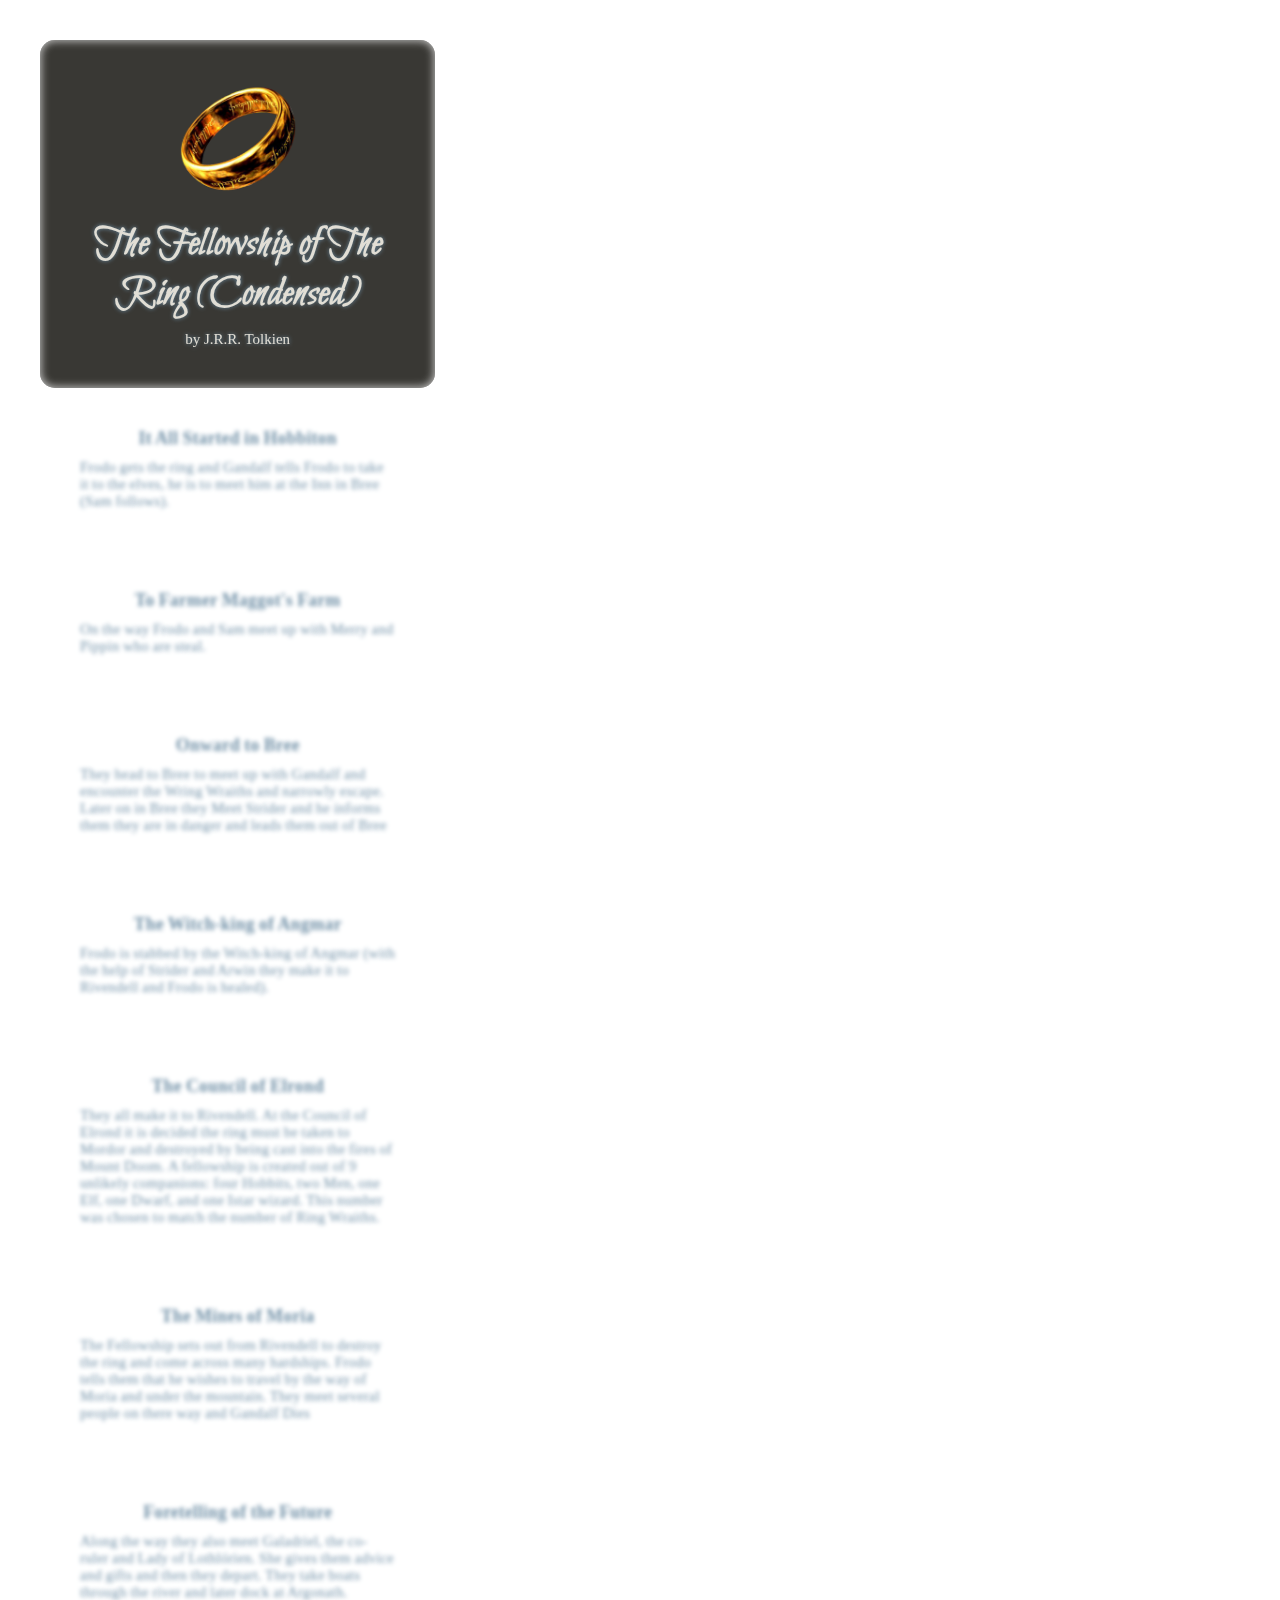
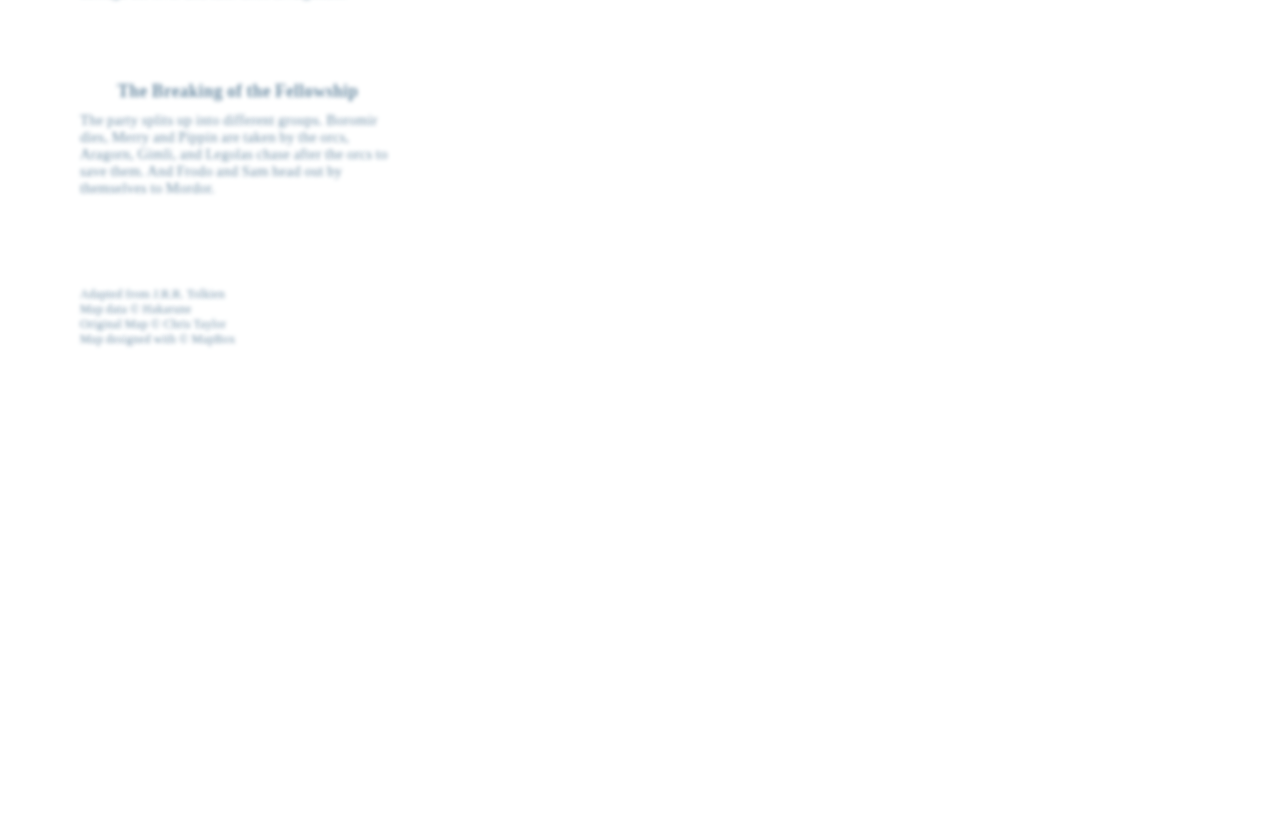
<file: index.html>
<!DOCTYPE html>
<html>
	<head>
		<meta charset='UTF-8'/>
		<!--[if lt IE 9]>
			<script src="https://html5shim.googlecode.com/svn/trunk/html5.js"></script>
		<![endif]-->
		 <meta name="viewport" content="width=device-width, user-scalable=false;">
		<script src='underscore-min.js'></script>
		<script src='https://api.tiles.mapbox.com/mapbox.js/v0.6.7/mapbox.js'></script>
		<link href='https://api.tiles.mapbox.com/mapbox.js/v0.6.7/mapbox.css' rel='stylesheet' />
		<link href='http://fonts.googleapis.com/css?family=Bilbo+Swash+Caps' rel='stylesheet' type='text/css'>
		<link href='styles.css' rel='stylesheet' />
	</head>
	<body class='section-0'>

		<div id='pane'><div id='map'></div></div>

			<article>
			  <section id='cover' class='cover active'>
				<h1>The Fellowship of The Ring (Condensed)</h1>
				<p>by J.R.R. Tolkien</p>
			  </section>
			  <section id='hobbiton'>
				<h2>It All Started in Hobbiton</h2>
				<p>Frodo gets the ring and Gandalf tells Frodo to take it to the elves, he is to meet him at the Inn in Bree (Sam follows).</p>
			  </section>
			  <section id='maggot'>
				<h2>To Farmer Maggot's Farm</h2>
				<p>On the way Frodo and Sam meet up with Merry and Pippin who are steal.</p>
			  </section>
			  <section id='bree'>
				<h2>Onward to Bree</h2>
				<p>They head to Bree to meet up with Gandalf and encounter the Wring Wraiths and narrowly escape. Later on in Bree they Meet Strider and he informs them they are in danger and leads them out of Bree</p>
			  </section>
			  <section id='weathertop'>
				<h2>The Witch-king of Angmar</h2>
				<p>Frodo is stabbed by the Witch-king of Angmar (with the help of Strider and Arwin they make it to Rivendell and Frodo is healed).</p>
			  </section>
			  <section id='rivendell'>
				<h2>The Council of Elrond</h2>
				<p>They all make it to Rivendell. At the Council of Elrond it is decided the ring must be taken to Mordor and destroyed by being cast into the fires of Mount Doom. A fellowship is created out of 9 unlikely companions: four Hobbits, two Men, one Elf, one Dwarf, and one Istar wizard. This number was chosen to match the number of Ring Wraiths.</p>
			  </section>
			  <section id='moria'>
				<h2>The Mines of Moria</h2>
				<p>The Fellowship sets out from Rivendell to destroy the ring and come across many hardships. Frodo tells them that he wishes to travel by the way of Moria and under the mountain. They meet several people on there way and Gandalf Dies</p>
			  </section>
			  <section id='lothlorien'>
				<h2>Foretelling of the Future</h2>
				<p>Along the way they also meet Galadriel, the co-ruler and Lady of Lothlórien. She gives them advice and gifts and then they depart. They take boats through the river and later dock at Argonath.</p>
			  </section>
			  <section id='argonath'>
				<h2>The Breaking of the Fellowship</h2>
				<p>The party splits up into different groups. Boromir dies, Merry and Pippin are taken by the orcs, Aragorn, Gimli, and Legolas chase after the orcs to save them. And Frodo and Sam head out by themselves to Mordor.</p>
				</section>
			  <section id='footer'>
				<small class='footer'>
				  Adapted from <a href='http://www.amazon.com/J-R-R-Tolkien-Boxed-Hobbit-Rings/dp/0345340426/ref=cm_lmf_tit_1'>J.R.R. Tolkien</a><br/>
				  Map data &copy; <a href='gplus.to/hakarune'>Hakarune</a><br/>
				  Original Map &copy; <a href='http://tolkiengateway.net/'>Chris Taylor</a><br/>
				  Map designed with &copy; <a href='http://mapbox.com/about/maps/'>MapBox</a>
				</small>
			  </section>
			</article>

		<script>
			var geojson = [
			  { "geometry": { "type": "Point", "coordinates": [-65, 45] },
				"properties": { "id": "cover", "zoom": 4 } },
			  { "geometry": { "type": "Point", "coordinates": [-77.6953, 44.653] },
				"properties": { "id": "hobbiton" } },
			  { "geometry": { "type": "Point", "coordinates": [-72.9712, 42.261] },
				"properties": { "id": "maggot" } },
			  { "geometry": { "type": "Point", "coordinates": [-59.2383, 43.5804] },
				"properties": { "id": "bree" } },
			  { "geometry": { "type": "Point", "coordinates": [-44.7803, 44.7779] },
				"properties": { "id": "weathertop" } },
			  { "geometry": { "type": "Point", "coordinates": [-9.9976, 45.8288] },
				"properties": { "id": "rivendell" } },
			  { "geometry": { "type": "Point", "coordinates": [-17.6221, 22.1467] },
				"properties": { "id": "moria" } },
			  { "geometry": { "type": "Point", "coordinates": [-1.3623, 14.0513] },
				"properties": { "id": "lothlorien" } },
			  { "geometry": { "type": "Point", "coordinates": [20.6543, -23.6043] },
				"properties": { "id": "argonath" } },
			  { "geometry": { "type": "Point", "coordinates": [60, 20] },
				"properties": { "id": "footer", "zoom": 3 } }
			];
			var tiles = mapbox.layer().tilejson({
			  tiles: [ "http://a.tiles.mapbox.com/v3/hakarune.Middle-Earth/{z}/{x}/{y}.png" ]
			});
			var icons = mapbox.markers.layer()
			  // Load up markers from geojson data.
			  .features(geojson)
			  // Define a new factory function. Takes geojson input and returns a
			  // DOM element that represents the point.
			  .factory(function(f) {
				var el = document.createElement('div');
				el.className = 'icon icon-' + f.properties.id;
				return el;
			  });

			// Creates the map with tile and marker layers and
			// no input handlers (mouse drag, scrollwheel, etc).
			var map = mapbox.map('map', [tiles, icons], null, []);

			// Array of story section elements.
			var sections = document.getElementsByTagName('section');

			// Array of marker elements with order matching section elements.
			var markers = _(sections).map(function(section) {
			  return _(icons.markers()).find(function(m) {
				return m.data.properties.id === section.id;
			  });
			});

			// Helper to set the active section.
			var setActive = function(index, ease) {
			  // Set active class on sections, markers.
			  _(sections).each(function(s) { s.className = s.className.replace(' active', '') });
			  _(markers).each(function(m) { m.element.className = m.element.className.replace(' active', '') });
			  sections[index].className += ' active';
			  markers[index].element.className += ' active';

			  // Set a body class for the active section.
			  document.body.className = 'section-' + index;

			  // Ease map to active marker.
			  if (!ease) {
				map.centerzoom(markers[index].location, markers[index].data.properties.zoom||6);
			  } else {
				map.ease.location(markers[index].location).zoom(markers[index].data.properties.zoom||6).optimal(0.7, 1.00);
			  }

			  return true;
			};

			// Bind to scroll events to find the active section.
			window.onscroll = _(function() {
			  // IE 8
			  if (window.pageYOffset === undefined) {
				var y = document.documentElement.scrollTop;
				var h = document.documentElement.clientHeight;
			  } else {
				var y = window.pageYOffset;
				var h = window.innerHeight;
			  }

			  // If scrolled to the very top of the page set the first section active.
			  if (y === 0) return setActive(0, true);

			  // Otherwise, conditionally determine the extent to which page must be
			  // scrolled for each section. The first section that matches the current
			  // scroll position wins and exits the loop early.
			  var memo = 0;
			  var buffer = (h * 0.3333);
			  var active = _(sections).any(function(el, index) {
				memo += el.offsetHeight;
				return y < (memo-buffer) ? setActive(index, true) : false;
			  });

			  // If no section was set active the user has scrolled past the last section.
			  // Set the last section active.
			  if (!active) setActive(sections.length - 1, true);
			}).debounce(10);

			// Set map to first section.
			setActive(0, false);
		</script>
			
	</body>
</html>
</file>
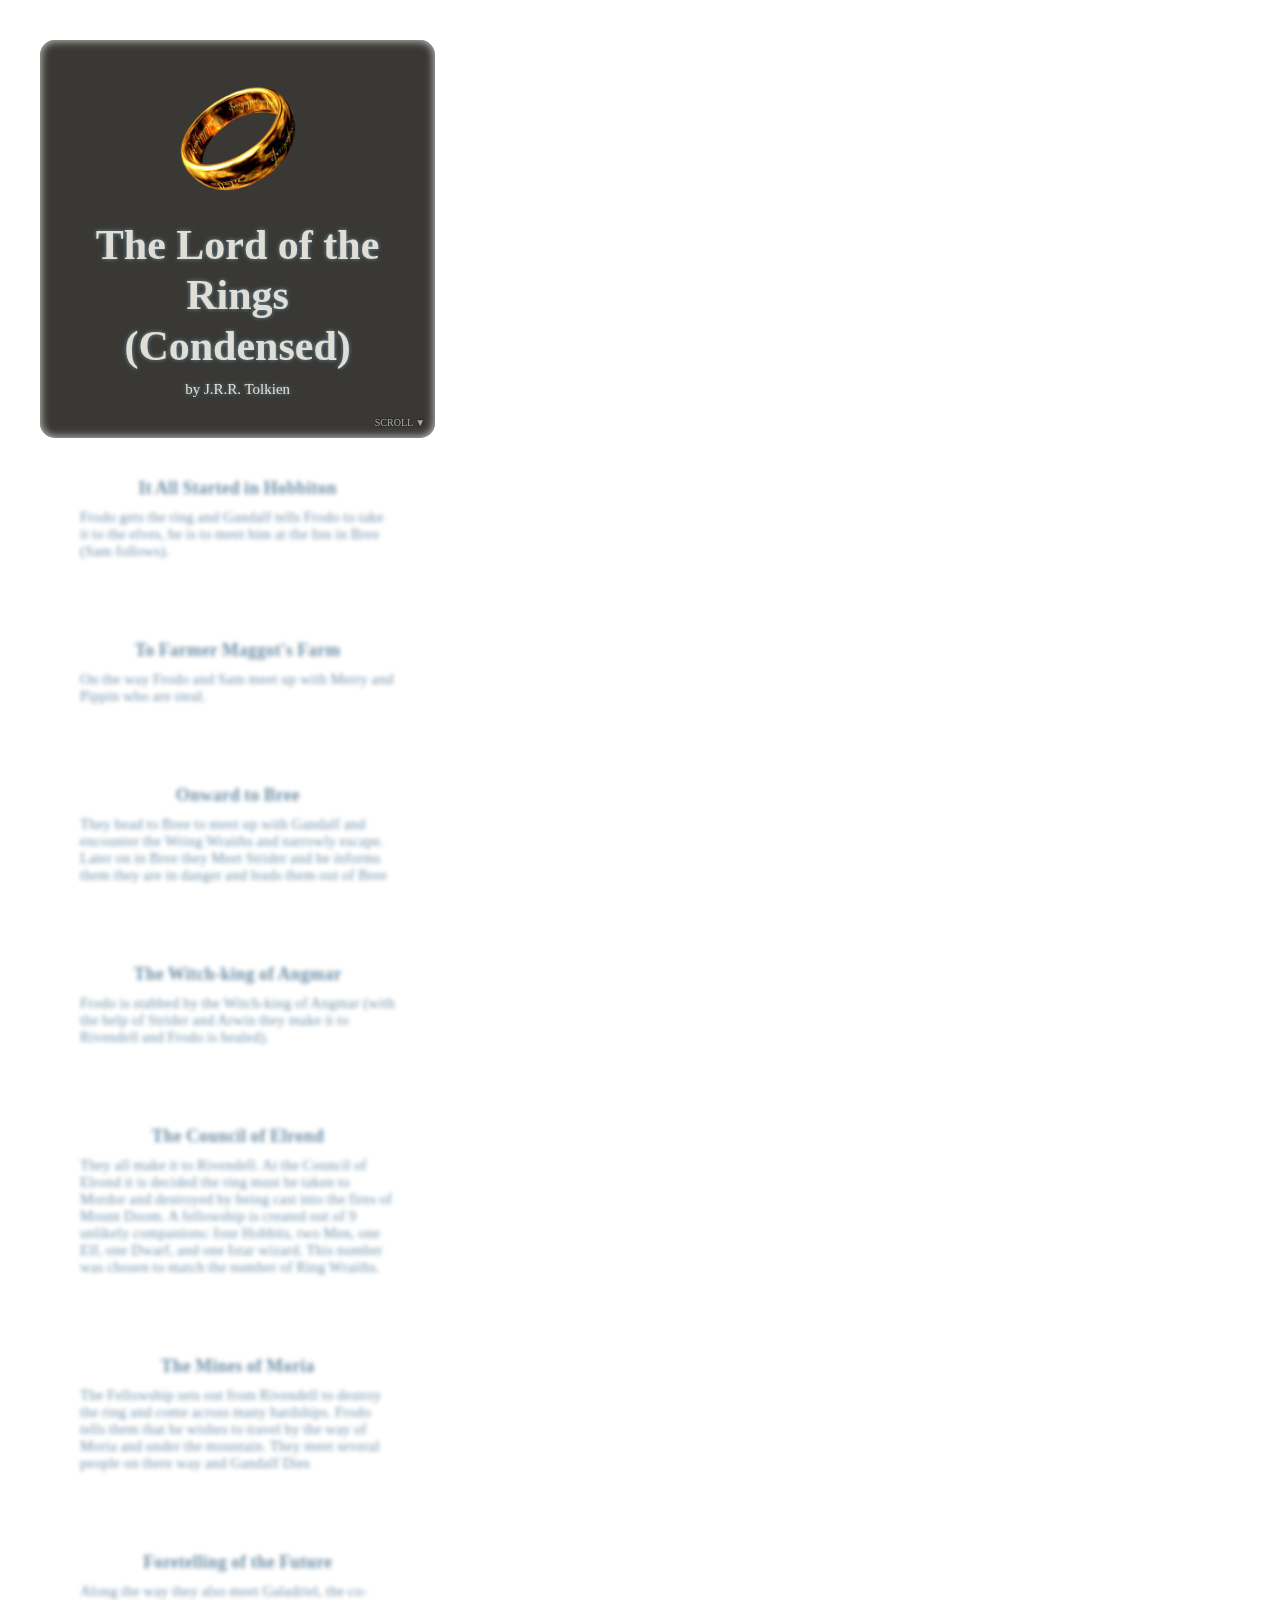
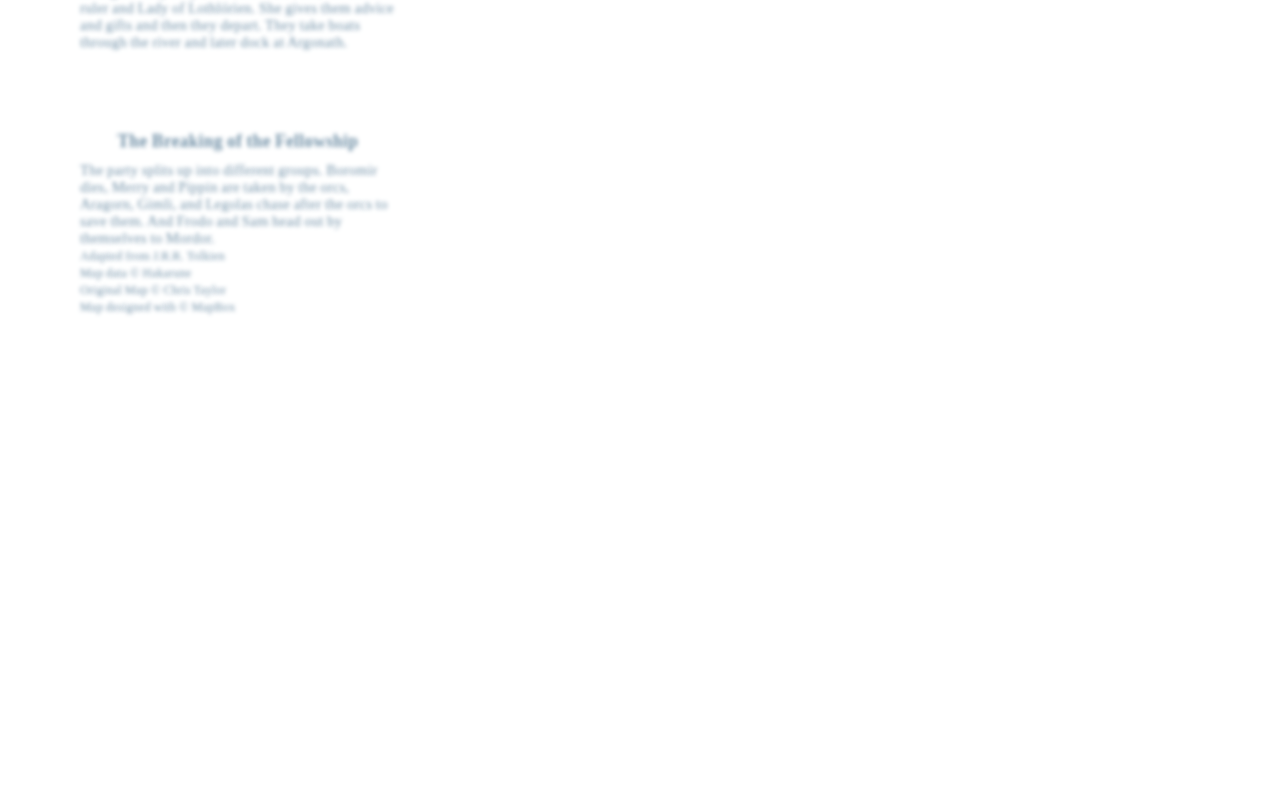
<file: index-2.html>
<!DOCTYPE html>
<html>
	<head>
		<meta name='viewport' content='width=device-width, initial-scale=1.0, maximum-scale=1.0, user-scalable=no' />
		<script src='http://api.tiles.mapbox.com/mapbox.js/v1.3.1/mapbox.js'></script>
		<link href='http://api.tiles.mapbox.com/mapbox.js/v1.3.1/mapbox.css' rel='stylesheet' />
		<link href='styles.css' rel='stylesheet' />
		<!--[if lte IE 8]>
			<link href='http://api.tiles.mapbox.com/mapbox.js/v1.3.1/mapbox.ie.css' rel='stylesheet' >
		<![endif]-->
	</head>
	<body class='section-0'>

		<div id='pane'><div id='map'></div></div>

			<article>
			  <section id='cover' class='cover active'>
				<h1>The Lord of the Rings (Condensed)</h1>
				<p>by J.R.R. Tolkien</p>
				<small class='scroll'>Scroll ▼</small>
			  </section>
			  <section id='hobbiton'>
				<h2>It All Started in Hobbiton</h2>
				<p>Frodo gets the ring and Gandalf tells Frodo to take it to the elves, he is to meet him at the Inn in Bree (Sam follows).</p>
			  </section>
			  <section id='maggot'>
				<h2>To Farmer Maggot's Farm</h2>
				<p>On the way Frodo and Sam meet up with Merry and Pippin who are steal.</p>
			  </section>
			  <section id='bree'>
				<h2>Onward to Bree</h2>
				<p>They head to Bree to meet up with Gandalf and encounter the Wring Wraiths and narrowly escape. Later on in Bree they Meet Strider and he informs them they are in danger and leads them out of Bree</p>
			  </section>
			  <section id='weathertop'>
				<h2>The Witch-king of Angmar</h2>
				<p>Frodo is stabbed by the Witch-king of Angmar (with the help of Strider and Arwin they make it to Rivendell and Frodo is healed).</p>
			  </section>
			  <section id='rivendell'>
				<h2>The Council of Elrond</h2>
				<p>They all make it to Rivendell. At the Council of Elrond it is decided the ring must be taken to Mordor and destroyed by being cast into the fires of Mount Doom. A fellowship is created out of 9 unlikely companions: four Hobbits, two Men, one Elf, one Dwarf, and one Istar wizard. This number was chosen to match the number of Ring Wraiths.</p>
			  </section>
			  <section id='moria'>
				<h2>The Mines of Moria</h2>
				<p>The Fellowship sets out from Rivendell to destroy the ring and come across many hardships. Frodo tells them that he wishes to travel by the way of Moria and under the mountain. They meet several people on there way and Gandalf Dies</p>
			  </section>
			  <section id='lothlorien'>
				<h2>Foretelling of the Future</h2>
				<p>Along the way they also meet Galadriel, the co-ruler and Lady of Lothlórien. She gives them advice and gifts and then they depart. They take boats through the river and later dock at Argonath.</p>
			  </section>
			  <section id='argonath'>
				<h2>The Breaking of the Fellowship</h2>
				<p>The party splits up into different groups. Boromir dies, Merry and Pippin are taken by the orcs, Aragorn, Gimli, and Legolas chase after the orcs to save them. And Frodo and Sam head out by themselves to Mordor.</p>
				<small class='colophon'>
				  Adapted from <a href='http://www.amazon.com/J-R-R-Tolkien-Boxed-Hobbit-Rings/dp/0345340426/ref=cm_lmf_tit_1'>J.R.R. Tolkien</a><br/>
				  Map data &copy; <a href='gplus.to/hakarune'>Hakarune</a><br/>
				  Original Map &copy; <a href='http://tolkiengateway.net/'>Chris Taylor</a><br/>
				  Map designed with &copy; <a href='http://mapbox.com/about/maps/'>MapBox</a>
				</small>
			  </section>
			</article>
		<script>
			
			var baseMap = L.mapbox.tileLayer('hakarune.Middle-Earth');
			  map = L.mapbox.map('map', 'hakarune.Middle-Earth', {
				center: [0,60],
				zoom: 3,
				
			  });
			map.setZoomRange(4, 6);
			var geojson = [
			  { "geometry": { "type": "Point", "coordinates": [60, 20] },
				"properties": { "id": "cover", "zoom": 3 } },
			  { "geometry": { "type": "Point", "coordinates": [-77.6953, 44.653] },
				"properties": { "id": "hobbiton" } },
			  { "geometry": { "type": "Point", "coordinates": [-72.9712, 42.261] },
				"properties": { "id": "maggot" } },
			  { "geometry": { "type": "Point", "coordinates": [-59.2383, 43.5804] },
				"properties": { "id": "bree" } },
			  { "geometry": { "type": "Point", "coordinates": [-44.7803, 44.7779] },
				"properties": { "id": "weathertop" } },
			  { "geometry": { "type": "Point", "coordinates": [-9.9976, 45.8288] },
				"properties": { "id": "rivendell" } },
			  { "geometry": { "type": "Point", "coordinates": [-17.6221, 22.1467] },
				"properties": { "id": "moria" } },
			  { "geometry": { "type": "Point", "coordinates": [-1.3623, 14.0513] },
				"properties": { "id": "lothlorien" } },
			  { "geometry": { "type": "Point", "coordinates": [20.6543, -23.6043] },
				"properties": { "id": "argonath" } }
			];  
			  
			leafletMarkerLayer = L.geoJson(geojson, {
				 pointToLayer: pointToLayer
			 });
				 
			map.addLayer(baseMap);
			map.addLayer(leafletMarkerLayer);

			var fromPrototype = function(prototype, object) {
				var newObject = Object.create(prototype)
				for (var prop in object) {
					if (object.hasOwnProperty(prop)) {
						newObject[prop] = object[prop]
					}
				}
			  return newObject
			};

			var MarkerFactory = {
				createMarker: function(feature, el) {
				  return fromPrototype({}, {
					  data: feature,
					  location: function () {
						return new L.LatLng(this.data.geometry.coordinates[1], this.data.geometry.coordinates[0])
					  },
					  element: el
				  })
				}
			};

			function pointToLayer(feature, latlng) {
				   var className = 'spot ' + 'spot-' + feature.properties.id
				   var myIcon = L.divIcon({className: className, iconSize: new L.Point(120,120)})
				   marker = L.marker(latlng, {icon: myIcon})
				   el = marker.addTo(map)
				   markers.push(MarkerFactory.createMarker(feature, el._icon))
				   return marker
			 };
			// Array of story section elements.
			var sections = document.getElementsByTagName('section');
			// Array of marker elements (markers) with order matching section elements is created by the MarkerFactory


			// Helper to set the active section.
			var setActive = function(index, ease) {
			  // Set active class on sections, markers.
			  _(sections).each(function(s) { s.className = s.className.replace(' active', '') });
			  _(markers).each(function(m) { m.element.className = m.element.className.replace(' active', '') });
			  sections[index].className += ' active';
			  markers[index].element.className += ' active';

			  // Set a body class for the active section.
			  document.body.className = 'section-' + index;

			  // Ease map to active marker.
			  if (!ease) {
			//    map.centerzoom(markers[index].location, markers[index].data.properties.zoom||14);
				map.panTo(markers[index].location(), 6); //.setZoom(markers[index].data.properties.zoom||14);

			  } else {
			//    map.ease.location(markers[index].location).zoom(markers[index].data.properties.zoom||14).optimal(0.5, 1.00);
				map.setView(markers[index].location(), 6); 
			  }
			  return true;
			};
			 
			 // Bind to scroll events to find the active section.
			window.onscroll = _(function() {
			  // IE 8
			  if (window.pageYOffset === undefined) {
				var y = document.documentElement.scrollTop;
				var h = document.documentElement.clientHeight;
			  } else {
				var y = window.pageYOffset;
				var h = window.innerHeight;
			  }

			  // If scrolled to the very top of the page set the first section active.
			  if (y === 0) return setActive(0, true);

			  // Otherwise, conditionally determine the extent to which page must be
			  // scrolled for each section. The first section that matches the current
			  // scroll position wins and exits the loop early.
			  var memo = 0;
			  var buffer = (h * 0.3333);
			  var active = _(sections).any(function(el, index) {
				memo += el.offsetHeight;
				return y < (memo-buffer) ? setActive(index, true) : false;
			  });

			  // If no section was set active the user has scrolled past the last section.
			  // Set the last section active.
			  if (!active) setActive(sections.length - 1, true);
			}).debounce(10);

			// Set map to first section.
			setActive(0, false);

		</script>
		
	</body>
</html>
</file>
<file: styles.css>
body {
	margin:0px;
	padding:0px;
	font:normal 15px Times, serif;
	background:#fff;
}

article {
	width:34%;
	min-width:320px;
	position:relative;
	padding-top:40px;
	padding-bottom:34%;
}

section {
	padding:40px;
	margin-left:40px;
	position:relative;
	border-radius:15px;
	transition:background .5s, color .5s;
	-moz-transition:background .5s, color .5s;
	-webkit-transition:background .5s, color .5s;
}
 
section, section a {
	color:#505C6A;
	color:rgba(80,92,106,0);
	text-decoration:none;
	text-shadow:rgba(110,142,165,1) 0px 0px 4px;
}

section.active {
	background:#393834;
	color:#E1DED5;
	-webkit-box-shadow: inset 0px 0px 8px 1px rgba(235, 235, 235, .8);
	box-shadow: inset 0px 0px 8px 1px rgba(235, 235, 235, .8);
}

section.active a { color:gold; }

section.active small { color:#aaa; text-shadow: #000 0px 0px 2px; text-align:center; line-height:20px;}

h1 { font-size:2.8em; line-height:1.2em; font-family: 'Bilbo Swash Caps', cursive;}

h2 { font-size:1.2em; }

h1,h2 { margin:0px 0px 10px; text-align:center;}

p { margin:0px; }

#cover p {text-align:center;}

.scroll {
	position:absolute;
	right:0px; bottom:0px;
	font-size:10px;
	text-transform:uppercase;
	padding:5px 10px;
}
.footer {
	display:block;
	margin-top:10px;
}

.cover:before {
	content:'';
	display:block;
	width:120px; height:120px;
	margin:0px auto 20px;
}

.cover.active:before { background:url(images/cover.png) no-repeat; background-size:cover; }

#pane {
	position:fixed;
	top:0px;
	bottom:0px;
	right:0px;
	width:67%;
}

#map{
	position:absolute;
	top:0px;
	bottom:0px;
	width:200%;
	left:-50%;
	transition:opacity 1s;
	-moz-transition:opacity 1s;
	-webkit-transition:opacity 1s;
}

.icon {
	width:120px;
	height:120px;
	margin:-60px 0px 0px -60px;
	background:url(images/markers.png) no-repeat;
	position:absolute;
}
 
.icon-cover { display:none; }
.icon-hobbiton { background-position:-130px 0px;}
.icon-hobbiton.active { background-position:-130px -120px;}
.icon-maggot{ background-position:-260px 0px; }
.icon-maggot.active { background-position:-260px -120px;}
.icon-bree { background-position:-390px 0px; }
.icon-bree.active { background-position: -390px -120px;}
.icon-weathertop { background-position:-520px 0px; }
.icon-weathertop.active { background-position:-520px -120px;}
.icon-rivendell { background-position:-650px 0px; }
.icon-rivendell.active { background-position:-650px -120px;}
.icon-moria { background-position:-780px 0px; }
.icon-moria.active { background-position:-780px -120px;}
.icon-lothlorien { background-position:-910px 0px; }
.icon-lothlorien.active { background-position:-910px -120px;}
.icon-argonath { background-position:-1040px 0px; }
.icon-argonath.active { background-position:-1040px -120px;}
.spot-cover { display:none; }

/* Distinguish the "cover page" visually other sections. */
body.section-0 #map { opacity:0.5; }
body.section-9 #map { opacity:0.5; }

@media (max-width:640px) {
	body {
		font-size:12px;
		line-height:16px;
	}
	article {
		width:100%;
		min-width:100%;
		padding-top:0px;
		padding-bottom:200%;
	}
	section {
		text-shadow:none;
		margin-left:0px;
		padding:30px;
	}
	section.active {
		position:fixed;
		bottom:0px; left:0px; right:0px;
	}
	#pane { width:100%; }

	#map{
		top:-25%;
		left:0%;
		width:100%;
		height:150%;
	}
	.cover {
		height:60%;
	}
	
	.cover:before {margin: 25% auto 20px auto;}

@media (min-width:1280px) {
	body {
		font-size:20px;
		line-height:24px;
	}
}
</file>
